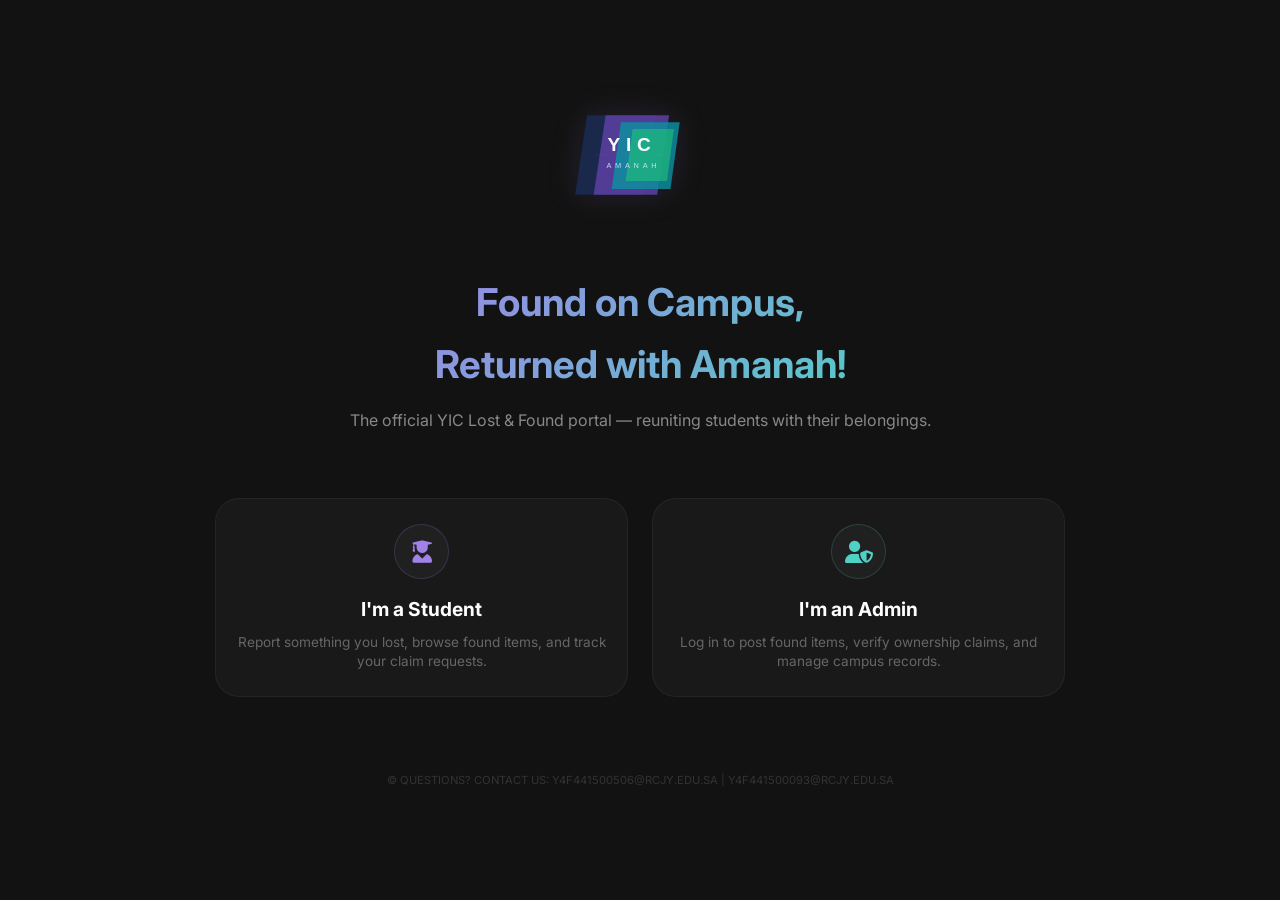
<file: pages/Index.html>
<!DOCTYPE html>
<html lang="en">
<head>
    <meta charset="UTF-8">
    <meta name="viewport" content="width=device-width, initial-scale=1.0">
    <title>YIC Amanah - Lost & Found</title>
    <link rel="stylesheet" href="https://cdnjs.cloudflare.com/ajax/libs/font-awesome/6.0.0/css/all.min.css">
    <link rel="stylesheet" href="../assets/css/style.css">
</head>
<body class="home-wrapper">

    <main class="home-hero">
        <div class="hero-logo">
            <img src="../assets/media/logo.svg" alt="YIC Amanah Logo">
        </div>

        <div class="hero-text">
            <h1>Found on Campus,<br>Returned with Amanah!</h1>
            <p>The official YIC Lost & Found portal — reuniting students with their belongings.</p>
        </div>

        <div class="role-selection">
            <a href="student_auth.html" class="role-card">
                <div class="icon-circle student-icon">
                    <i class="fas fa-user-graduate"></i>
                </div>
                <h3>I'm a Student</h3>
                <p>Report something you lost, browse found items, and track your claim requests.</p>
            </a>

            <a href="admin_auth.html" class="role-card admin-card">
                <div class="icon-circle admin-icon">
                    <i class="fas fa-user-shield"></i>
                </div>
                <h3>I'm an Admin</h3>
                <p>Log in to post found items, verify ownership claims, and manage campus records.</p>
            </a>
        </div>

        <footer class="home-footer">
            &copy; Questions? Contact us: y4f441500506@rcjy.edu.sa | y4f441500093@rcjy.edu.sa
        </footer>
    </main>
    <script src="../assets/javascript/script.js"></script>
</body>
</html>
</file>
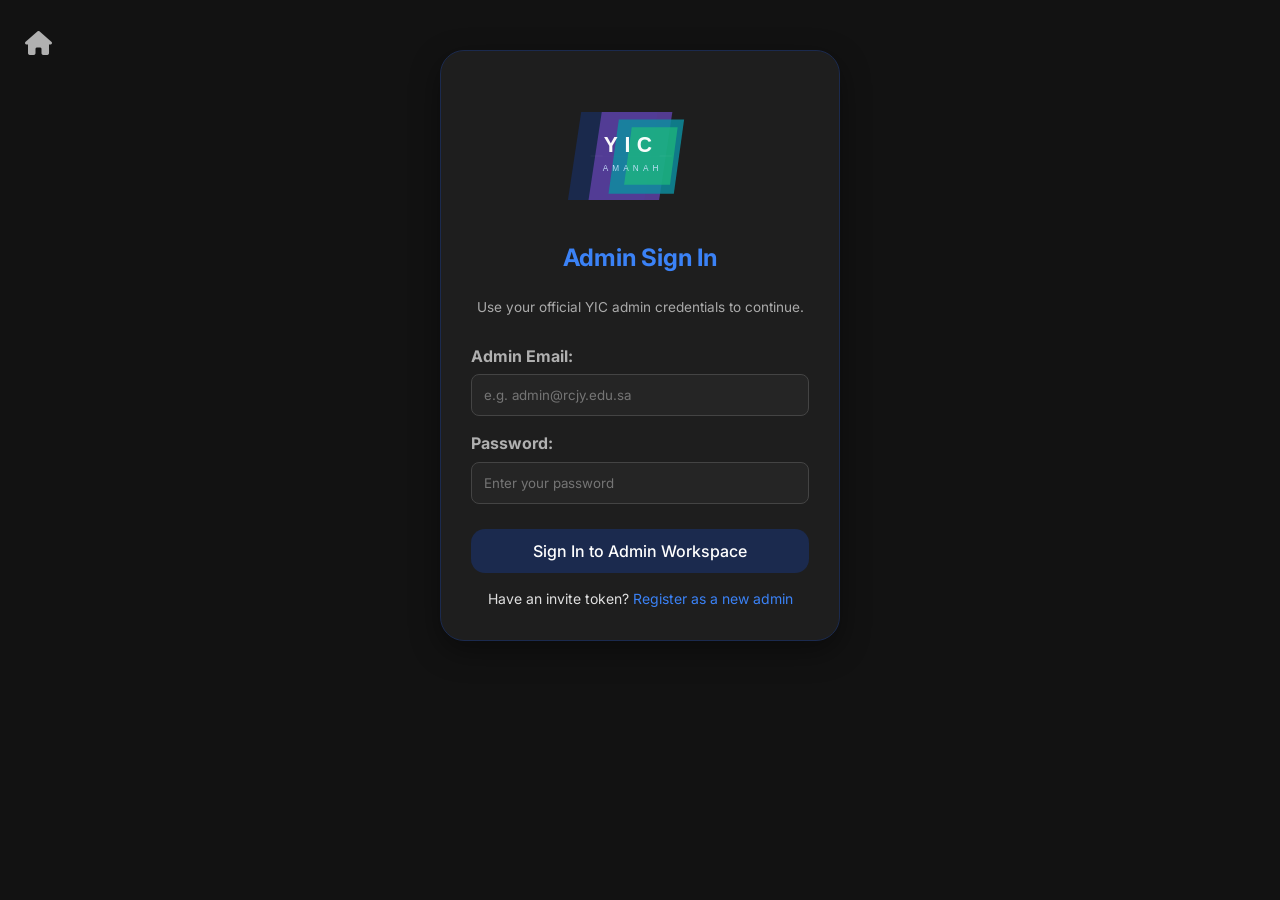
<file: pages/admin_auth.html>
<!DOCTYPE html>
<html lang="en">
<head>
    <meta charset="UTF-8">
    <meta name="viewport" content="width=device-width, initial-scale=1.0">
    <title>Admin Login - YIC Amanah</title>
    <link rel="stylesheet" href="https://cdnjs.cloudflare.com/ajax/libs/font-awesome/6.0.0/css/all.min.css">
    <link rel="stylesheet" href="../assets/css/style.css">
</head>
<body>
    <a href="Index.html" class="return-home-icon"><i class="fas fa-home"></i></a>

    <!-- Admin Login Box -->
    <div class="auth-container" id="admin-login-box">
        <div class="auth-header">
            <img src="../assets/media/logo.svg" alt="YIC Amanah Logo" width="200" height="150">
            <h2>Admin Sign In</h2>
            <p style="font-size:0.85rem; color:#aaa;">Use your official YIC admin credentials to continue.</p>
        </div>
        <form id="admin-login-form">
            <div class="form-group">
                <label for="admin-email">Admin Email:</label>
                <input type="email" id="admin-email" required placeholder="e.g. admin@rcjy.edu.sa">
            </div>
            <div class="form-group">
                <label for="admin-password">Password:</label>
                <input type="password" id="admin-password" required placeholder="Enter your password">
            </div>
            <div class="center-btn-wrapper">
                <button type="submit" class="btn-auth">Sign In to Admin Workspace</button>
            </div>
        </form>
        <div class="switch-auth">
            Have an invite token?
            <a href="#" id="show-admin-signup">Register as a new admin</a>
        </div>
    </div>

    <!-- Admin Register Box -->
    <div class="auth-container" id="admin-signup-box" style="display:none;">
        <div class="auth-header">
            <img src="../assets/media/logo.svg" alt="YIC Amanah Logo" width="200" height="150">
            <h2>Register as Admin</h2>
            <p style="font-size:0.85rem; color:#aaa;">You'll need a one-time invite token from an existing admin to proceed.</p>
        </div>
        <form id="admin-signup-form">
            <div class="form-group">
                <label for="admin-fullname">Full Name:</label>
                <input type="text" id="admin-fullname" required placeholder="e.g. Khadijah Mahrous">
            </div>
            <div class="form-group">
                <label for="admin-reg-email">Email Address:</label>
                <input type="email" id="admin-reg-email" required placeholder="e.g. admin@rcjy.edu.sa">
            </div>
            <div class="form-group">
                <label for="admin-reg-password">Choose a Password:</label>
                <input type="password" id="admin-reg-password" required placeholder="At least 6 characters with letters & numbers">
            </div>
            <div class="form-group">
                <label for="admin-confirm-password">Confirm Password:</label>
                <input type="password" id="admin-confirm-password" required placeholder="Re-enter your password">
            </div>
            <div class="form-group">
                <label for="admin-invite-token">Invite Token:</label>
                <input type="text" id="admin-invite-token" placeholder="Paste the token you received from an existing admin" required style="font-family:monospace;">
            </div>
            <div class="center-btn-wrapper">
                <button type="submit" class="btn-auth">Create Admin Account</button>
            </div>
        </form>
        <div class="switch-auth">
            Already registered?
            <a href="#" id="show-admin-login">Sign in here</a>
        </div>
    </div>

    <script src="../assets/javascript/script.js"></script>
</body>
</html>
</file>
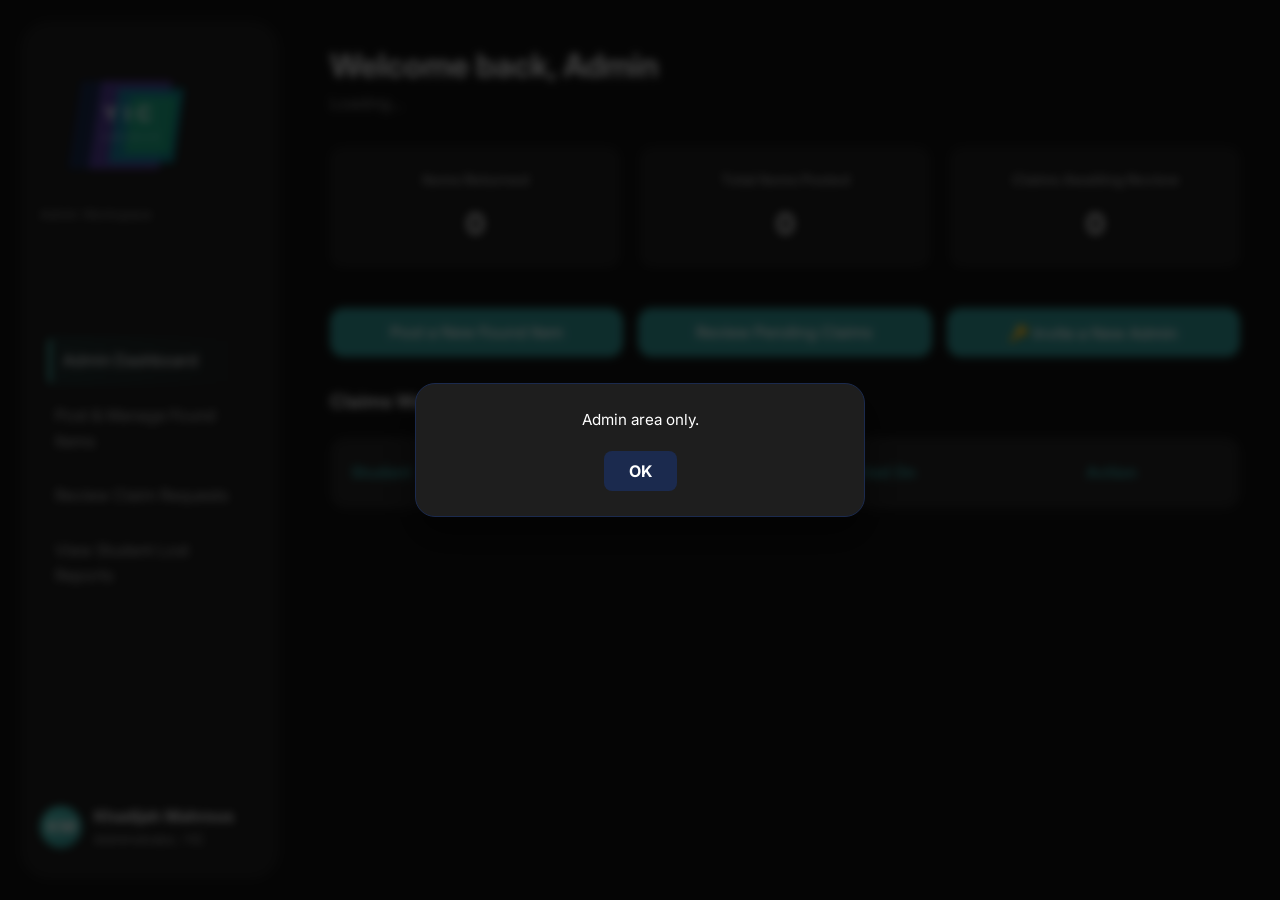
<file: pages/admin_dashboard.html>
<!DOCTYPE html>
<html lang="en">
<head>
    <meta charset="UTF-8">
    <meta name="viewport" content="width=device-width, initial-scale=1.0">
    <title>Admin Dashboard - YIC Amanah</title>
    <link rel="stylesheet" href="../assets/css/style.css">
</head>
<body>
    <div class="dashboard-container">
        <aside class="sidebar admin">
            <div style="display:flex; align-items:center; gap:10px; margin-bottom:5px;">
                <img src="../assets/media/logo.svg" alt="YIC Amanah Logo" width="200" height="150">
            </div>
            <p style="font-size:0.8rem; color:#888; margin-bottom:20px;">Admin Workspace</p>
            <nav>
                <a href="admin_dashboard.html" class="active">Admin Dashboard</a>
                <a href="manage_items.html">Post & Manage Found Items</a>
                <a href="manage_claims.html">Review Claim Requests <span id="admin-claims-badge" class="nav-badge"></span></a>
                <a href="manage_lost_reports.html">View Student Lost Reports</a>
            </nav>
            <div class="user-profile-menu" style="margin-top:auto; padding-top:20px;">
                <div style="display:flex; align-items:center; gap:12px;">
                    <div class="user-avatar">KM</div>
                    <div>
                        <p style="color:#e0e0e0;"><strong>Khadijah Mahrous</strong></p>
                        <p style="font-size:0.8rem; color:#aaa;">Administrator, YIC</p>
                    </div>
                </div>
                <div class="dropdown-content">
                    <a href="Index.html" class="logout-btn">Sign Out</a>
                </div>
            </div>
        </aside>

        <main class="main-content">
            <header class="welcome-header">
                <h1>Welcome back, Admin</h1>
                <p style="color:#888;" id="current-date-display">Loading...</p>
            </header>

            <section class="stats-grid">
                <div class="stat-card">
                    <h3>Items Returned</h3>
                    <p id="delivered-count">0</p>
                </div>
                <div class="stat-card">
                    <h3>Total Items Posted</h3>
                    <p id="total-found-count">0</p>
                </div>
                <div class="stat-card">
                    <h3>Claims Awaiting Review</h3>
                    <p id="pending-claims-count">0</p>
                </div>
            </section>

            <div class="action-buttons">
                <a href="manage_items.html" class="btn-admin-primary">Post a New Found Item</a>
                <a href="manage_claims.html" class="btn-admin-primary">Review Pending Claims</a>
                <button id="generate-invite-btn" class="btn-admin-primary" title="Generate a one-time invite token to register a new admin">
                    &#128273; Invite a New Admin
                </button>
            </div>

            <section style="margin-top:30px;">
                <h3>Claims Waiting for Your Review</h3>
                <table class="data-table admin-table">
                    <thead>
                        <tr><th>Student</th><th>Item Claimed</th><th>Submitted On</th><th>Action</th></tr>
                    </thead>
                    <tbody></tbody>
                </table>
            </section>
        </main>
    </div>
    <script src="../assets/javascript/script.js"></script>
</body>
</html>
</file>
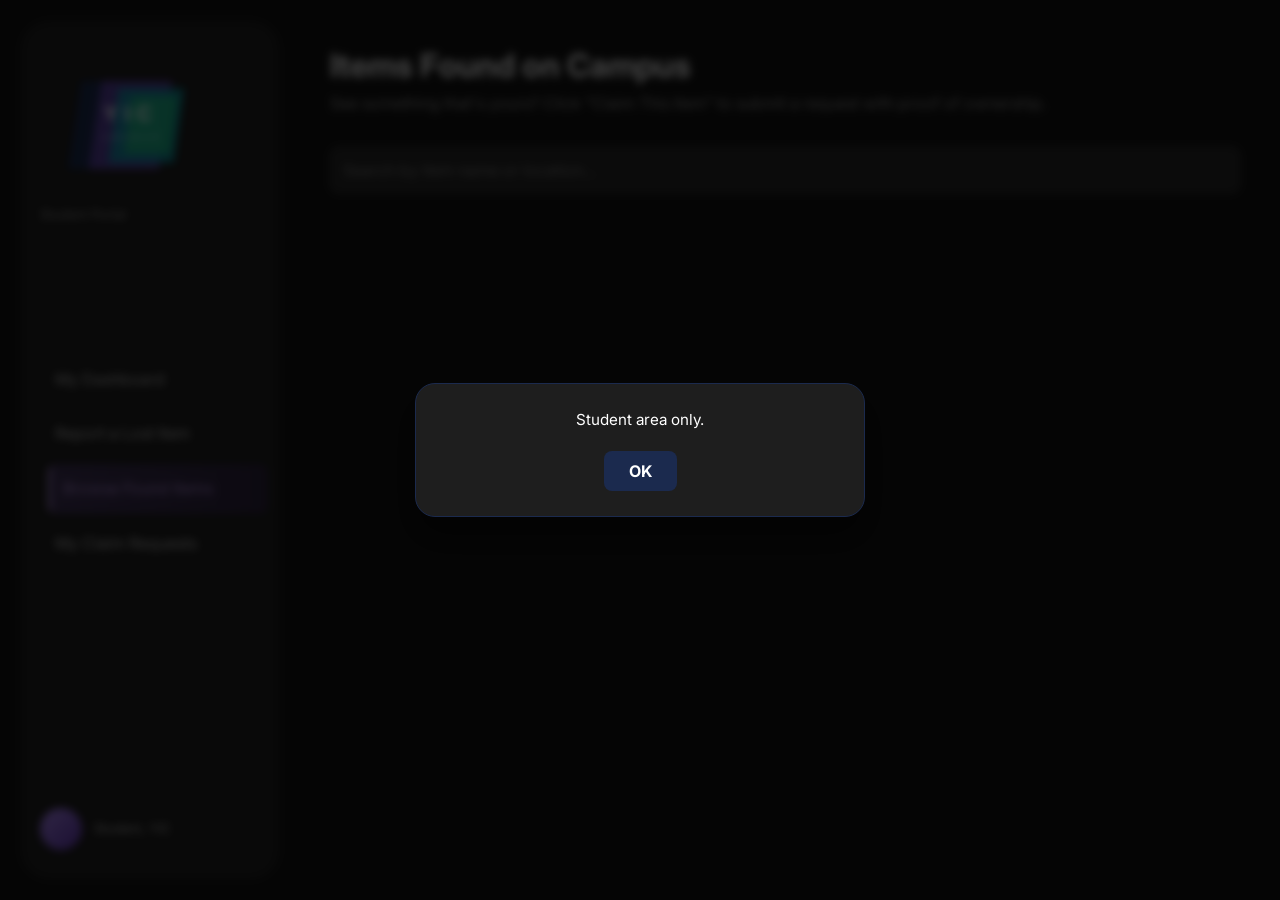
<file: pages/found_items.html>
<!DOCTYPE html>
<html lang="en">
<head>
    <meta charset="UTF-8">
    <meta name="viewport" content="width=device-width, initial-scale=1.0">
    <title>Found Items - YIC Amanah</title>
    <link rel="stylesheet" href="../assets/css/style.css">
</head>
<body>
<div class="dashboard-container">
    <aside class="sidebar student">
        <div style="display: flex; align-items: center; gap: 10px; margin-bottom: 5px;">
            <img src="../assets/media/logo.svg" alt="YIC Amanah Logo" width="200" height="150">
        </div>
        <p style="font-size: 0.8rem; color: #888; margin-bottom: 20px;">Student Portal</p>
        <nav>
            <a href="Student_dashboard.html">My Dashboard</a>
            <a href="report_item.html">Report a Lost Item</a>
            <a href="found_items.html" class="active">Browse Found Items</a>
            <a href="my_claims.html">My Claim Requests <span id="student-claims-badge" class="nav-badge"></span></a>
        </nav>
        <div class="user-profile-menu" style="margin-top: auto; padding-top: 20px;">
            <div style="display: flex; align-items: center; gap: 12px;">
                <div class="user-avatar"></div>
                <div>
                    <p style="color: #e0e0e0;"><strong></strong></p>
                    <p style="font-size: 0.8rem; color: #aaa;">Student, YIC</p>
                </div>
            </div>
            <div class="dropdown-content">
                <a href="Index.html" class="logout-btn">Sign Out</a>
            </div>
        </div>
    </aside>

    <main class="main-content">
        <header class="welcome-header">
            <h1>Items Found on Campus</h1>
            <p style="color: #888;">See something that's yours? Click "Claim This Item" to submit a request with proof of ownership.</p>
        </header>

        <div class="search-container">
            <input type="text" class="search-bar" placeholder="Search by item name or location…">
        </div>

        <div class="items-grid"></div>
    </main>
</div>
<script src="../assets/javascript/script.js"></script>
</body>
</html>
</file>
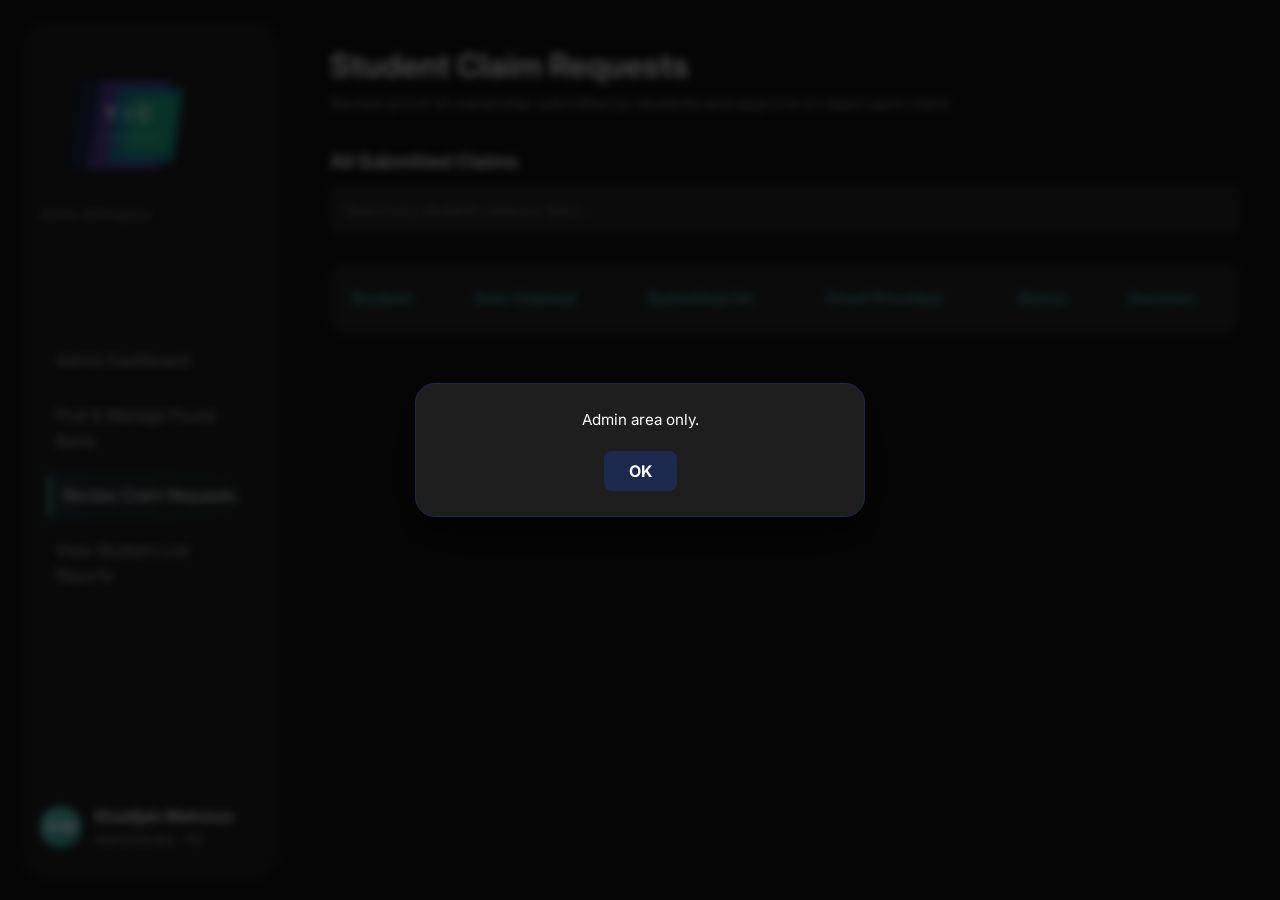
<file: pages/manage_claims.html>
<!DOCTYPE html>
<html lang="en">
<head>
    <meta charset="UTF-8">
    <meta name="viewport" content="width=device-width, initial-scale=1.0">
    <title>Claim Requests - YIC Amanah</title>
    <link rel="stylesheet" href="../assets/css/style.css">
</head>
<body>
    <div class="dashboard-container">
        <aside class="sidebar admin">
            <div style="display: flex; align-items: center; gap: 10px; margin-bottom: 5px;">
                <img src="../assets/media/logo.svg" alt="YIC Amanah Logo" width="200" height="150">
            </div>
            <p style="font-size: 0.8rem; color: #888; margin-bottom: 20px;">Admin Workspace</p>
            <nav>
                <a href="admin_dashboard.html">Admin Dashboard</a>
                <a href="manage_items.html">Post & Manage Found Items</a>
                <a href="manage_claims.html" class="active">Review Claim Requests <span id="admin-claims-badge" class="nav-badge"></span></a>
                <a href="manage_lost_reports.html">View Student Lost Reports</a>
            </nav>
            <div class="user-profile-menu" style="margin-top: auto; padding-top: 20px;">
                <div style="display: flex; align-items: center; gap: 12px;">
                    <div class="user-avatar">KM</div>
                    <div>
                        <p style="color: #e0e0e0;"><strong>Khadijah Mahrous</strong></p>
                        <p style="font-size: 0.8rem; color: #aaa;">Administrator, YIC</p>
                    </div>
                </div>
                <div class="dropdown-content">
                    <a href="Index.html" class="logout-btn">Sign Out</a>
                </div>
            </div>
        </aside>

        <main class="main-content">
            <header class="welcome-header">
                <h1>Student Claim Requests</h1>
                <p style="color: #888;">Review proof of ownership submitted by students and approve or reject each claim.</p>
            </header>
            <section>
                <h3>All Submitted Claims</h3>
                <div class="search-container" style="margin-top: 10px;">
                    <input type="text" class="search-bar" placeholder="Search by student name or item…">
                </div>
                <table class="data-table admin-table">
                    <thead>
                        <tr>
                            <th>Student</th><th>Item Claimed</th><th>Submitted On</th><th>Proof Provided</th><th>Status</th><th>Decision</th>
                        </tr>
                    </thead>
                    <tbody>
                        <!-- data will be loaded dynamically by JavaScript -->
                    </tbody>
                </table>
            </section>
        </main>
    </div>
    <script src="../assets/javascript/script.js"></script>
</body>
</html>
</file>
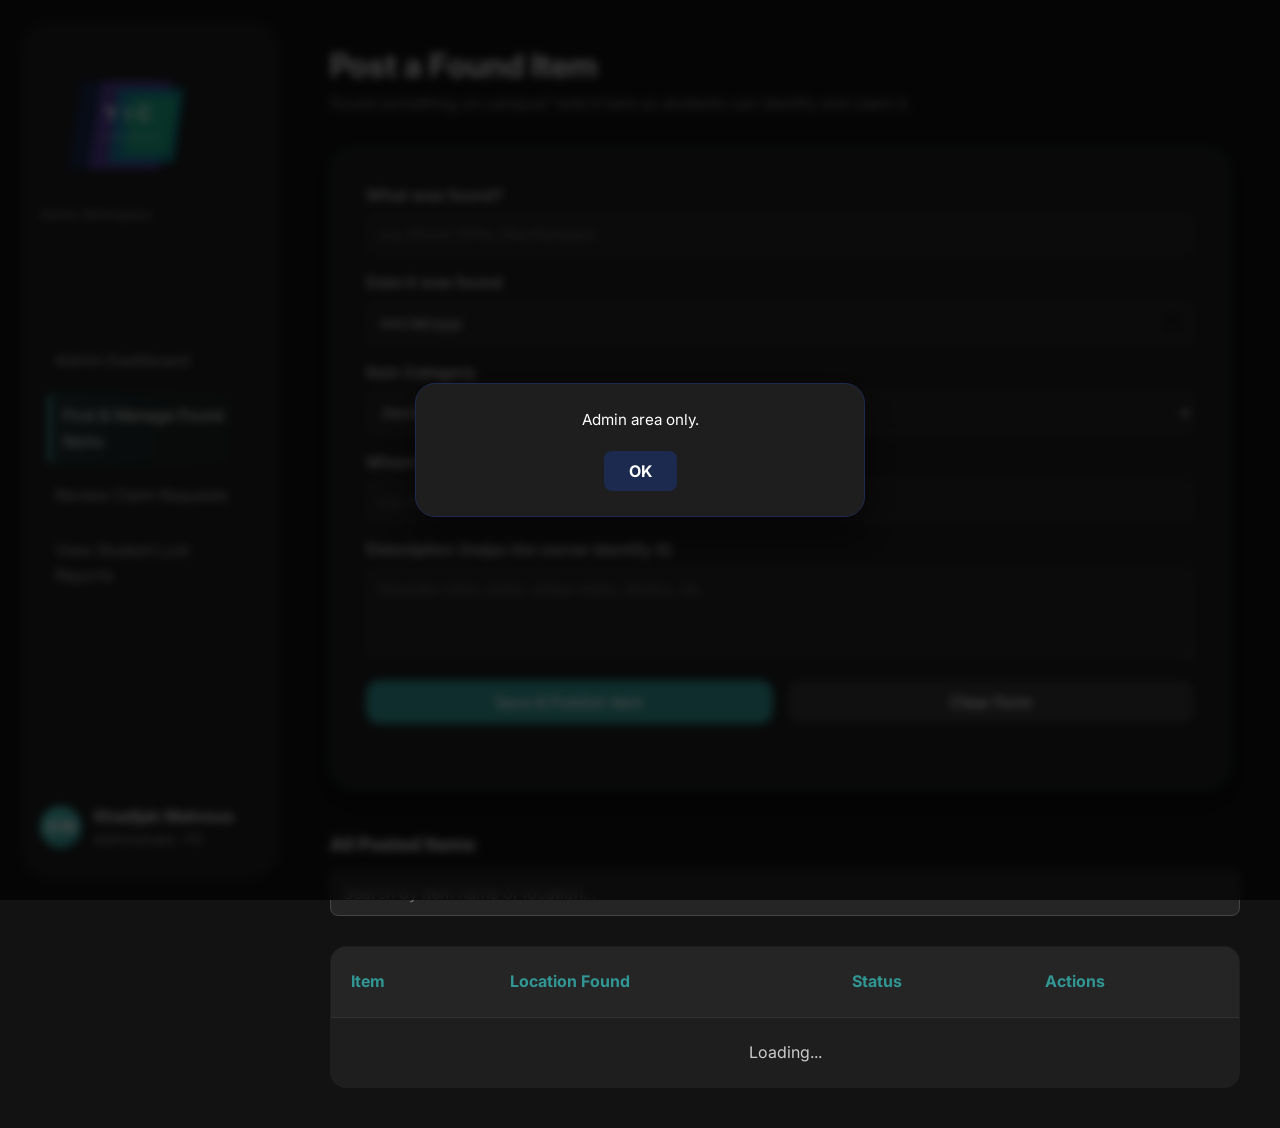
<file: pages/manage_items.html>
<!DOCTYPE html>
<html lang="en">
<head>
  <meta charset="UTF-8" />
  <meta name="viewport" content="width=device-width, initial-scale=1.0" />
  <title>Manage Items - YIC Amanah</title>
  <link rel="stylesheet" href="../assets/css/style.css" />
</head>
<body>
  <div class="dashboard-container">
    <aside class="sidebar admin">
      <div style="display: flex; align-items: center; gap: 10px; margin-bottom: 5px;">
        <img src="../assets/media/logo.svg" alt="YIC Amanah Logo" width="200" height="150" />
      </div>
      <p style="font-size: 0.8rem; color: #888; margin-bottom: 20px;">Admin Workspace</p>
      <nav>
        <a href="admin_dashboard.html">Admin Dashboard</a>
        <a href="manage_items.html" class="active">Post & Manage Found Items</a>
        <a href="manage_claims.html">Review Claim Requests <span id="admin-claims-badge" class="nav-badge"></span></a>
        <a href="manage_lost_reports.html">View Student Lost Reports</a>
      </nav>
      <div class="user-profile-menu" style="margin-top: auto; padding-top: 20px;">
        <div style="display: flex; align-items: center; gap: 12px;">
          <div class="user-avatar">KM</div>
          <div>
            <p style="color: #e0e0e0;"><strong>Khadijah Mahrous</strong></p>
            <p style="font-size: 0.8rem; color: #aaa;">Administrator, YIC</p>
          </div>
        </div>
        <div class="dropdown-content">
          <a href="Index.html" class="logout-btn">Sign Out</a>
        </div>
      </div>
    </aside>

    <main class="main-content">
      <header class="welcome-header">
        <h1>Post a Found Item</h1>
        <p style="color: #888;">Found something on campus? Add it here so students can identify and claim it.</p>
      </header>

      <div class="form-container admin-form-container">
        <form id="add-item-form">
          <div class="form-group">
            <label for="item-name">What was found?</label>
            <input type="text" id="item-name" name="item_name" placeholder="e.g. iPhone 13 Pro, Blue Backpack" required />
          </div>
          <div class="form-group">
            <label for="date-found">Date it was found</label>
            <input type="date" id="date-found" name="date_found" required />
          </div>
          <div class="form-group">
            <label for="category">Item Category</label>
            <select id="category" name="category">
              <option value="electronics">Electronics</option>
              <option value="personal">Personal Items</option>
              <option value="books">Books</option>
            </select>
          </div>
          <div class="form-group">
            <label for="location">Where was it found?</label>
            <input type="text" id="location" name="location" placeholder="e.g. Library Floor 2, Cafeteria" required />
          </div>
          <div class="form-group">
            <label for="description">Description (helps the owner identify it)</label>
            <textarea id="description" name="description" rows="4" placeholder="Describe colors, brand, unique marks, stickers, etc."></textarea>
          </div>
          <div class="action-buttons">
            <button type="submit" class="btn-admin-primary">Save & Publish Item</button>
            <button type="reset" class="btn-cancel">Clear Form</button>
          </div>
        </form>
      </div>

      <section style="margin-top: 40px;">
        <h3>All Posted Items</h3>
        <div class="search-container" style="margin-top: 10px;">
          <input type="text" class="search-bar admin-search-bar" placeholder="Search by item name or location…" />
        </div>
        <table class="data-table admin-table">
          <thead>
            <tr><th>Item</th><th>Location Found</th><th>Status</th><th>Actions</th></tr>
          </thead>
          <tbody>
            <tr><td colspan="4" style="text-align:center;">Loading...</td></tr>
          </tbody>
        </table>
      </section>
    </main>
  </div>

  <div id="custom-alert" class="alert-box" style="display:none;">
    <div class="alert-content"><p id="alert-message"></p><button id="alert-ok">OK</button></div>
  </div>
  <script src="../assets/javascript/script.js"></script>
</body>
</html>
</file>
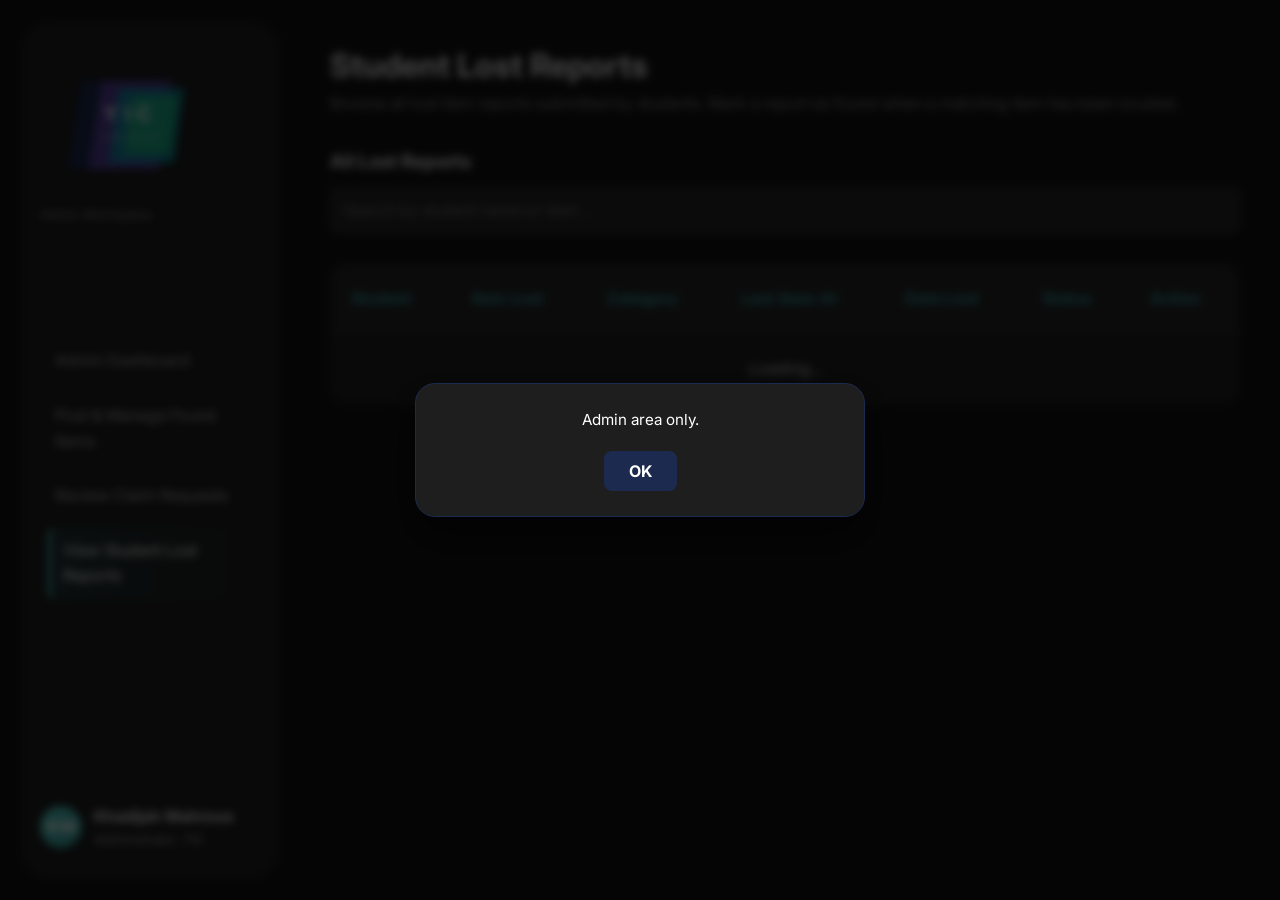
<file: pages/manage_lost_reports.html>
<!DOCTYPE html>
<html lang="en">
<head>
    <meta charset="UTF-8">
    <meta name="viewport" content="width=device-width, initial-scale=1.0">
    <title>Lost Reports - YIC Amanah</title>
    <link rel="stylesheet" href="../assets/css/style.css">
</head>
<body>
    <div class="dashboard-container">
        <aside class="sidebar admin">
            <div style="display: flex; align-items: center; gap: 10px; margin-bottom: 5px;">
                <img src="../assets/media/logo.svg" alt="YIC Amanah Logo" width="200" height="150">
            </div>
            <p style="font-size: 0.8rem; color: #888; margin-bottom: 20px;">Admin Workspace</p>
            <nav>
                <a href="admin_dashboard.html">Admin Dashboard</a>
                <a href="manage_items.html">Post & Manage Found Items</a>
                <a href="manage_claims.html">Review Claim Requests <span id="admin-claims-badge" class="nav-badge"></span></a>
                <a href="manage_lost_reports.html" class="active">View Student Lost Reports</a>
            </nav>
            <div class="user-profile-menu" style="margin-top: auto; padding-top: 20px;">
                <div style="display: flex; align-items: center; gap: 12px;">
                    <div class="user-avatar">KM</div>
                    <div>
                        <p style="color: #e0e0e0;"><strong>Khadijah Mahrous</strong></p>
                        <p style="font-size: 0.8rem; color: #aaa;">Administrator, YIC</p>
                    </div>
                </div>
                <div class="dropdown-content">
                    <a href="Index.html" class="logout-btn">Sign Out</a>
                </div>
            </div>
        </aside>

        <main class="main-content">
            <header class="welcome-header">
                <h1>Student Lost Reports</h1>
                <p style="color: #888;">Browse all lost item reports submitted by students. Mark a report as found when a matching item has been located.</p>
            </header>
            <section>
                <h3>All Lost Reports</h3>
                <div class="search-container" style="margin-top: 10px;">
                    <input type="text" class="search-bar" placeholder="Search by student name or item…">
                </div>
                <table class="data-table admin-table">
                    <thead>
                        <tr><th>Student</th><th>Item Lost</th><th>Category</th><th>Last Seen At</th><th>Date Lost</th><th>Status</th><th>Action</th></tr>
                    </thead>
                    <tbody id="lost-reports-tbody">
                        <tr><td colspan="7" style="text-align:center;">Loading...</td></tr>
                    </tbody>
                </table>
            </section>
        </main>
    </div>
    <script src="../assets/javascript/script.js"></script>
</body>
</html>
</file>
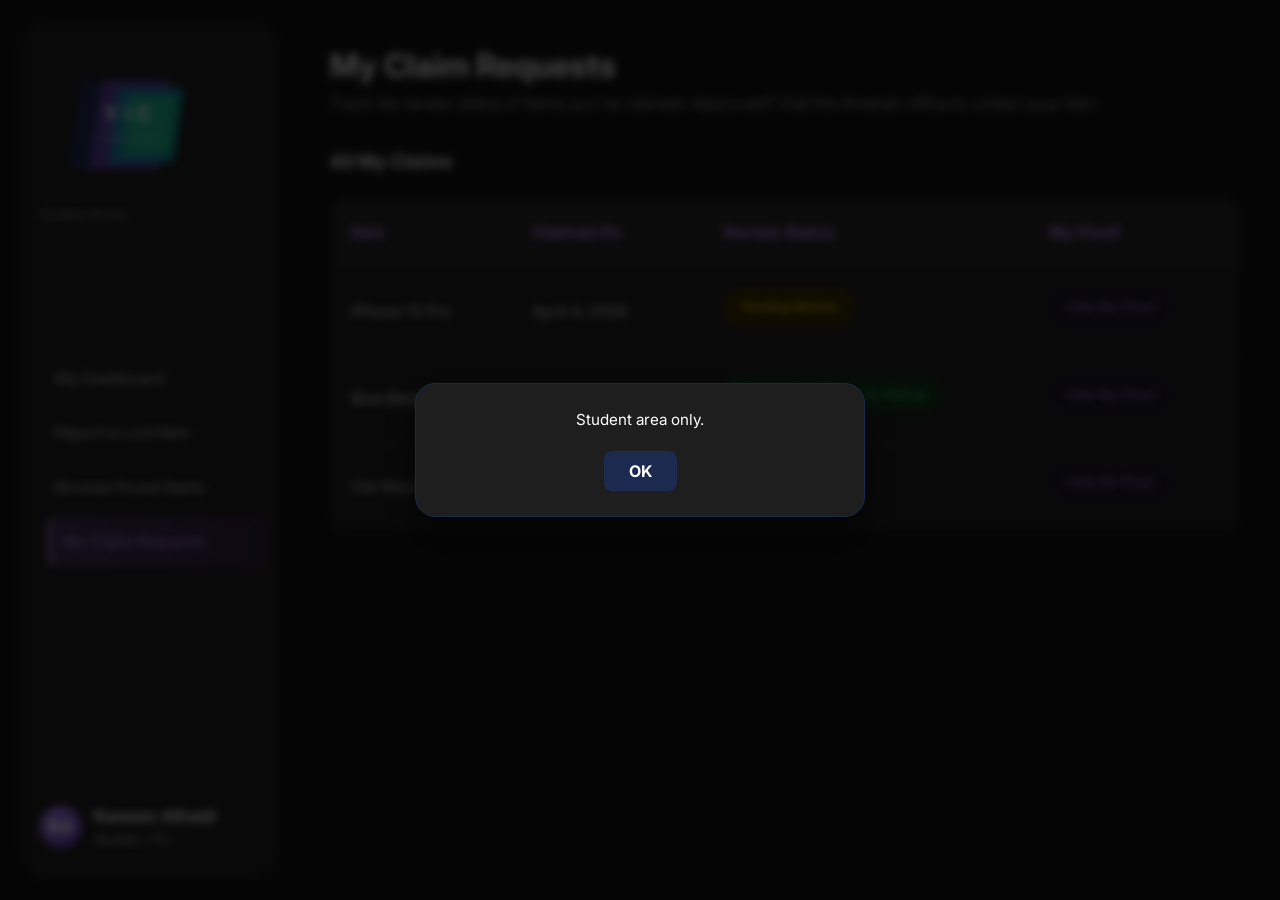
<file: pages/my_claims.html>
<!DOCTYPE html>
<html lang="en">
<head>
  <meta charset="UTF-8" />
  <meta name="viewport" content="width=device-width, initial-scale=1.0" />
  <title>My Claims - YIC Amanah</title>
  <link rel="stylesheet" href="../assets/css/style.css" />
</head>
<body>
  <div class="dashboard-container">
    <aside class="sidebar student">
      <div style="display: flex; align-items: center; gap: 10px; margin-bottom: 5px;">
        <img src="../assets/media/logo.svg" alt="YIC Amanah Logo" width="200" height="150" />
      </div>
      <p style="font-size: 0.8rem; color: #888; margin-bottom: 20px;">Student Portal</p>
      <nav>
        <a href="Student_dashboard.html">My Dashboard</a>
        <a href="report_item.html">Report a Lost Item</a>
        <a href="found_items.html">Browse Found Items</a>
        <a href="my_claims.html" class="active">My Claim Requests <span id="student-claims-badge" class="nav-badge"></span></a>
      </nav>
      <div class="user-profile-menu" style="margin-top: auto; padding-top: 20px;">
        <div style="display: flex; align-items: center; gap: 12px;">
          <div class="user-avatar">RA</div>
          <div>
            <p style="color: #e0e0e0;"><strong>Raneem Alfraidi</strong></p>
            <p style="font-size: 0.8rem; color: #aaa;">Student, YIC</p>
          </div>
        </div>
        <div class="dropdown-content">
          <a href="Index.html" class="logout-btn">Sign Out</a>
        </div>
      </div>
    </aside>

    <main class="main-content">
      <header class="welcome-header">
        <h1>My Claim Requests</h1>
        <p style="color: #888;">Track the review status of items you've claimed. Approved? Visit the Amanah office to collect your item.</p>
      </header>

      <section>
        <h3>All My Claims</h3>
        <table class="data-table">
          <thead>
            <tr><th>Item</th><th>Claimed On</th><th>Review Status</th><th>My Proof</th></tr>
          </thead>
          <tbody>
            <tr>
              <td data-label="Item">iPhone 13 Pro</td>
              <td data-label="Claimed On">April 4, 2026</td>
              <td data-label="Review Status"><span class="status-badge status-under-review">Pending Review</span></td>
              <td data-label="My Proof"><a href="#" class="status-badge status-purple">View My Proof</a></td>
            </tr>
            <tr>
              <td data-label="Item">Blue Backpack</td>
              <td data-label="Claimed On">March 22, 2026</td>
              <td data-label="Review Status"><span class="status-badge status-approved">Approved — Ready for Pickup</span></td>
              <td data-label="My Proof"><a href="#" class="status-badge status-purple">View My Proof</a></td>
            </tr>
            <tr>
              <td data-label="Item">Car Keys</td>
              <td data-label="Claimed On">Feb 18, 2026</td>
              <td data-label="Review Status"><span class="status-badge status-red" style="pointer-events: none;">Rejected</span></td>
              <td data-label="My Proof"><a href="#" class="status-badge status-purple">View My Proof</a></td>
            </tr>
          </tbody>
        </table>
      </section>
    </main>
  </div>

  <div id="custom-alert" class="alert-box" style="display:none;">
    <div class="alert-content"><p id="alert-message"></p><button id="alert-ok">OK</button></div>
  </div>
  <script src="../assets/javascript/script.js"></script>
</body>
</html>
</file>
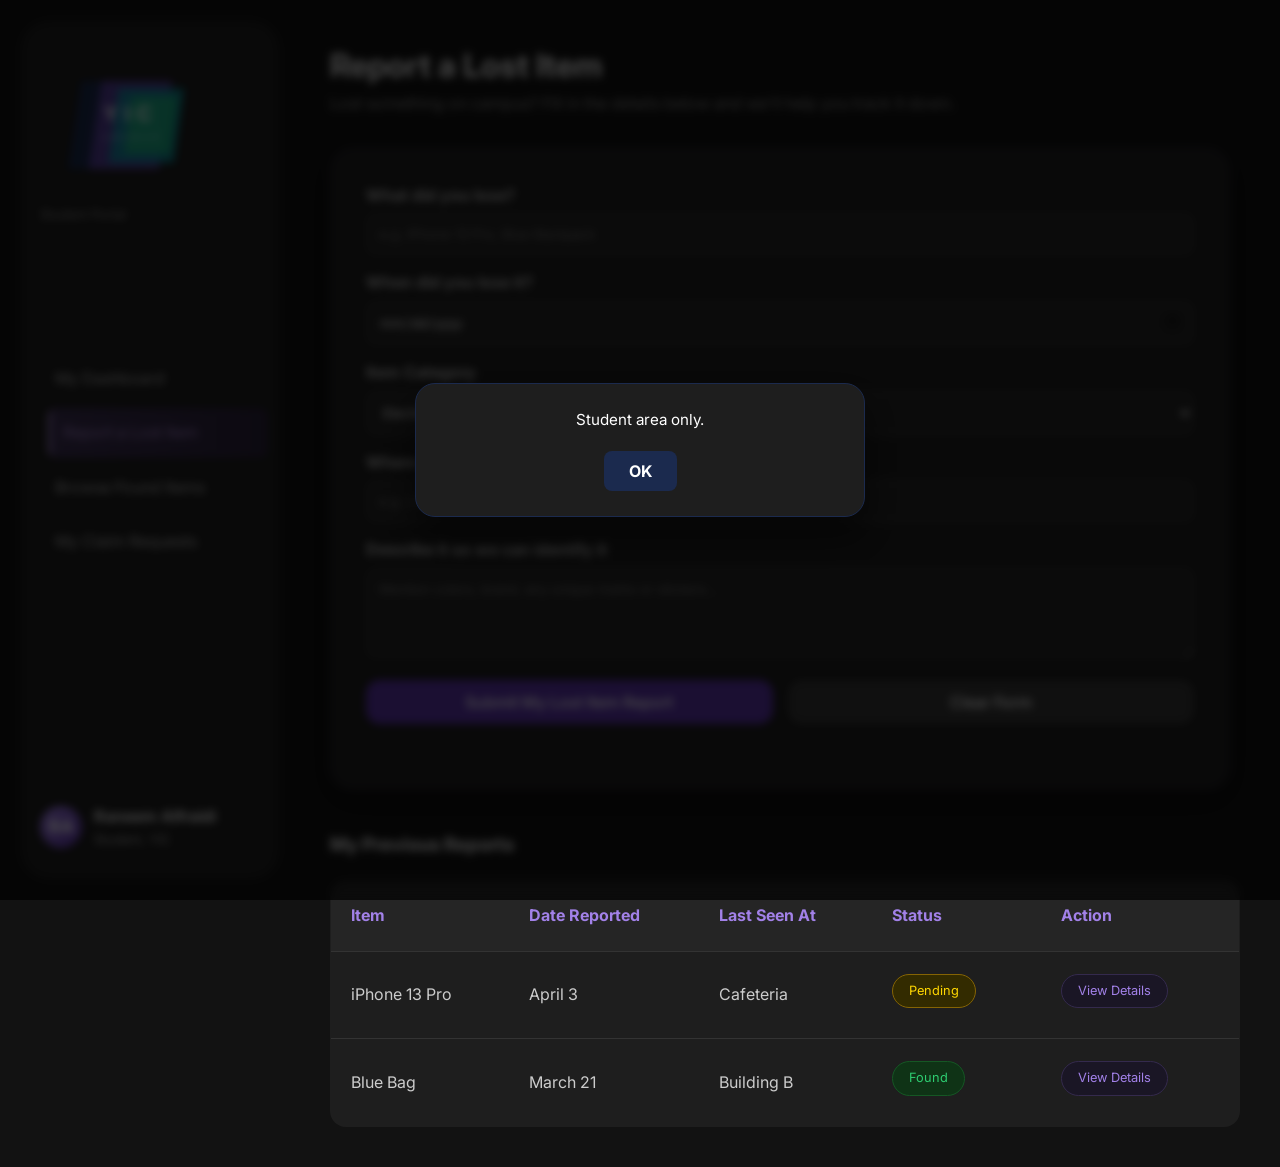
<file: pages/report_item.html>
<!DOCTYPE html>
<html lang="en">
<head>
  <meta charset="UTF-8" />
  <meta name="viewport" content="width=device-width, initial-scale=1.0" />
  <title>Report Lost Item - YIC Amanah</title>
  <link rel="stylesheet" href="../assets/css/style.css" />
</head>
<body>
  <div class="dashboard-container">
    <aside class="sidebar student">
      <div style="display: flex; align-items: center; gap: 10px; margin-bottom: 5px;">
        <img src="../assets/media/logo.svg" alt="YIC Amanah Logo" width="200" height="150" />
      </div>
      <p style="font-size: 0.8rem; color: #888; margin-bottom: 20px;">Student Portal</p>
      <nav>
        <a href="Student_dashboard.html">My Dashboard</a>
        <a href="report_item.html" class="active">Report a Lost Item</a>
        <a href="found_items.html">Browse Found Items</a>
        <a href="my_claims.html">My Claim Requests <span id="student-claims-badge" class="nav-badge"></span></a>
      </nav>
      <div class="user-profile-menu" style="margin-top: auto; padding-top: 20px;">
        <div style="display: flex; align-items: center; gap: 12px;">
          <div class="user-avatar">RA</div>
          <div>
            <p style="color: #e0e0e0;"><strong>Raneem Alfraidi</strong></p>
            <p style="font-size: 0.8rem; color: #aaa;">Student, YIC</p>
          </div>
        </div>
        <div class="dropdown-content">
          <a href="Index.html" class="logout-btn">Sign Out</a>
        </div>
      </div>
    </aside>

    <main class="main-content">
      <header class="welcome-header">
        <h1>Report a Lost Item</h1>
        <p style="color: #888;">Lost something on campus? Fill in the details below and we'll help you track it down.</p>
      </header>

      <div class="form-container">
        <form id="report-item-form">
          <div class="form-group">
            <label for="item-name">What did you lose?</label>
            <input type="text" id="item-name" name="item_name" placeholder="e.g. iPhone 13 Pro, Blue Backpack" required />
          </div>
          <div class="form-group">
            <label for="date-lost">When did you lose it?</label>
            <input type="date" id="date-lost" name="date_lost" required />
          </div>
          <div class="form-group">
            <label for="category">Item Category</label>
            <select id="category" name="category">
              <option value="electronics">Electronics</option>
              <option value="personal">Personal Items</option>
              <option value="books">Books / Stationery</option>
              <option value="other">Other</option>
            </select>
          </div>
          <div class="form-group">
            <label for="location">Where did you last have it?</label>
            <input type="text" id="location" name="location" placeholder="e.g. Library Floor 2, Cafeteria" required />
          </div>
          <div class="form-group">
            <label for="description">Describe it so we can identify it</label>
            <textarea id="description" name="description" rows="4" placeholder="Mention colors, brand, any unique marks or stickers..."></textarea>
          </div>
          <div class="action-buttons">
            <button type="submit" class="btn-student">Submit My Lost Item Report</button>
            <button type="reset" class="btn-cancel">Clear Form</button>
          </div>
        </form>
      </div>

      <section style="margin-top: 40px;">
        <h3 style="color: #e0e0e0;">My Previous Reports</h3>
        <table class="data-table">
          <thead>
            <tr><th>Item</th><th>Date Reported</th><th>Last Seen At</th><th>Status</th><th>Action</th></tr>
          </thead>
          <tbody>
            <tr>
              <td data-label="Item">iPhone 13 Pro</td>
              <td data-label="Date Reported">April 3</td>
              <td data-label="Last Seen At">Cafeteria</td>
              <td data-label="Status"><span class="status-badge status-under-review">Pending</span></td>
              <td data-label="Action"><a href="#" class="status-badge status-purple">View Details</a></td>
            </tr>
            <tr>
              <td data-label="Item">Blue Bag</td>
              <td data-label="Date Reported">March 21</td>
              <td data-label="Last Seen At">Building B</td>
              <td data-label="Status"><span class="status-badge status-approved">Found</span></td>
              <td data-label="Action"><a href="#" class="status-badge status-purple">View Details</a></td>
            </tr>
          </tbody>
        </table>
      </section>
    </main>
  </div>

  <div id="custom-alert" class="alert-box" style="display:none;">
    <div class="alert-content"><p id="alert-message"></p><button id="alert-ok">OK</button></div>
  </div>
  <script src="../assets/javascript/script.js"></script>
</body>
</html>
</file>
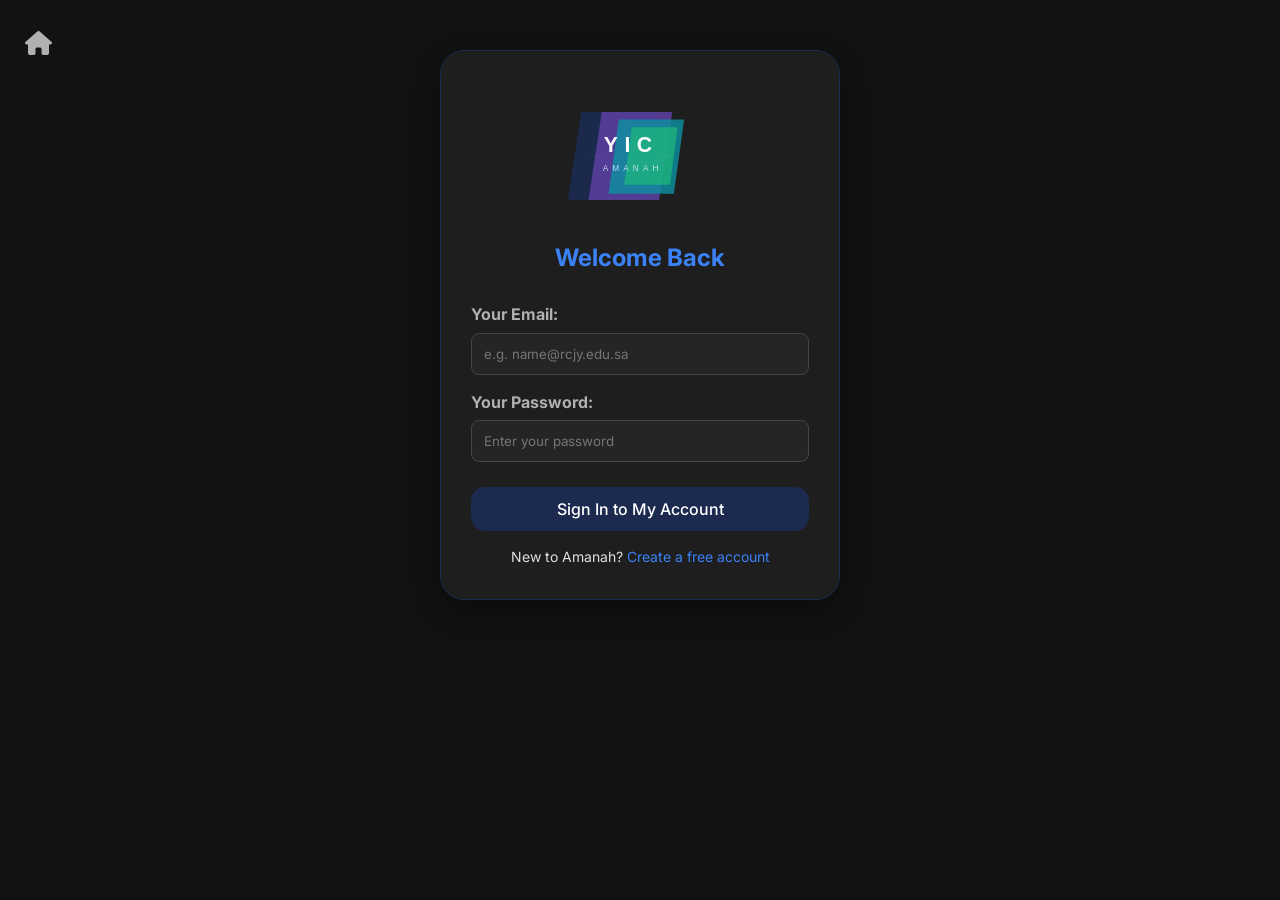
<file: pages/student_auth.html>
<!DOCTYPE html>
<html lang="en">
<head>
    <meta charset="UTF-8">
    <meta name="viewport" content="width=device-width, initial-scale=1.0">
    <title>Student Login / Sign Up - YIC Amanah</title>
    <link rel="stylesheet" href="https://cdnjs.cloudflare.com/ajax/libs/font-awesome/6.0.0/css/all.min.css">
    <link rel="stylesheet" href="../assets/css/style.css">
</head>
<body>
    <a href="Index.html" class="return-home-icon"><i class="fas fa-home"></i></a>

    <!-- Student Login Box -->
    <div class="auth-container" id="student-login-box">
        <div class="auth-header">
            <img src="../assets/media/logo.svg" alt="YIC Amanah Logo" width="200" height="150">
            <h2>Welcome Back</h2>
        </div>
        <form id="student-login-form">
            <div class="form-group">
                <label for="student-email">Your Email:</label>
                <input type="email" id="student-email" required placeholder="e.g. name@rcjy.edu.sa">
            </div>
            <div class="form-group">
                <label for="student-password">Your Password:</label>
                <input type="password" id="student-password" required placeholder="Enter your password">
            </div>
            <div class="center-btn-wrapper">
                <button type="submit" class="btn-auth">Sign In to My Account</button>
            </div>
        </form>
        <div class="switch-auth">
            New to Amanah? <a href="#" id="show-student-signup">Create a free account</a>
        </div>
    </div>

    <!-- Student Signup Box (hidden initially) -->
    <div class="auth-container" id="student-signup-box" style="display: none;">
        <div class="auth-header">
            <img src="../assets/media/logo.svg" alt="YIC Amanah Logo" width="200" height="150">
            <h2>Create Your Student Account</h2>
        </div>
        <form id="student-signup-form">
            <div class="form-group">
                <label for="student-fullname">Full Name:</label>
                <input type="text" id="student-fullname" required placeholder="e.g. Sarah Al-Otaibi">
            </div>
            <div class="form-group">
                <label for="student-reg-email">Email Address:</label>
                <input type="email" id="student-reg-email" required placeholder="e.g. name@rcjy.edu.sa">
            </div>
            <div class="form-group">
                <label for="student-reg-password">Choose a Password:</label>
                <input type="password" id="student-reg-password" required placeholder="At least 6 characters with letters & numbers">
            </div>
            <div class="form-group">
                <label for="student-confirm-password">Confirm Password:</label>
                <input type="password" id="student-confirm-password" required placeholder="Re-enter your password">
            </div>
            <div class="center-btn-wrapper">
                <button type="submit" class="btn-auth">Create My Account</button>
            </div>
        </form>
        <div class="switch-auth">
            Already have an account? <a href="#" id="show-student-login">Sign in here</a>
        </div>
    </div>

    <script src="../assets/javascript/script.js"></script>
</body>
</html>
</file>
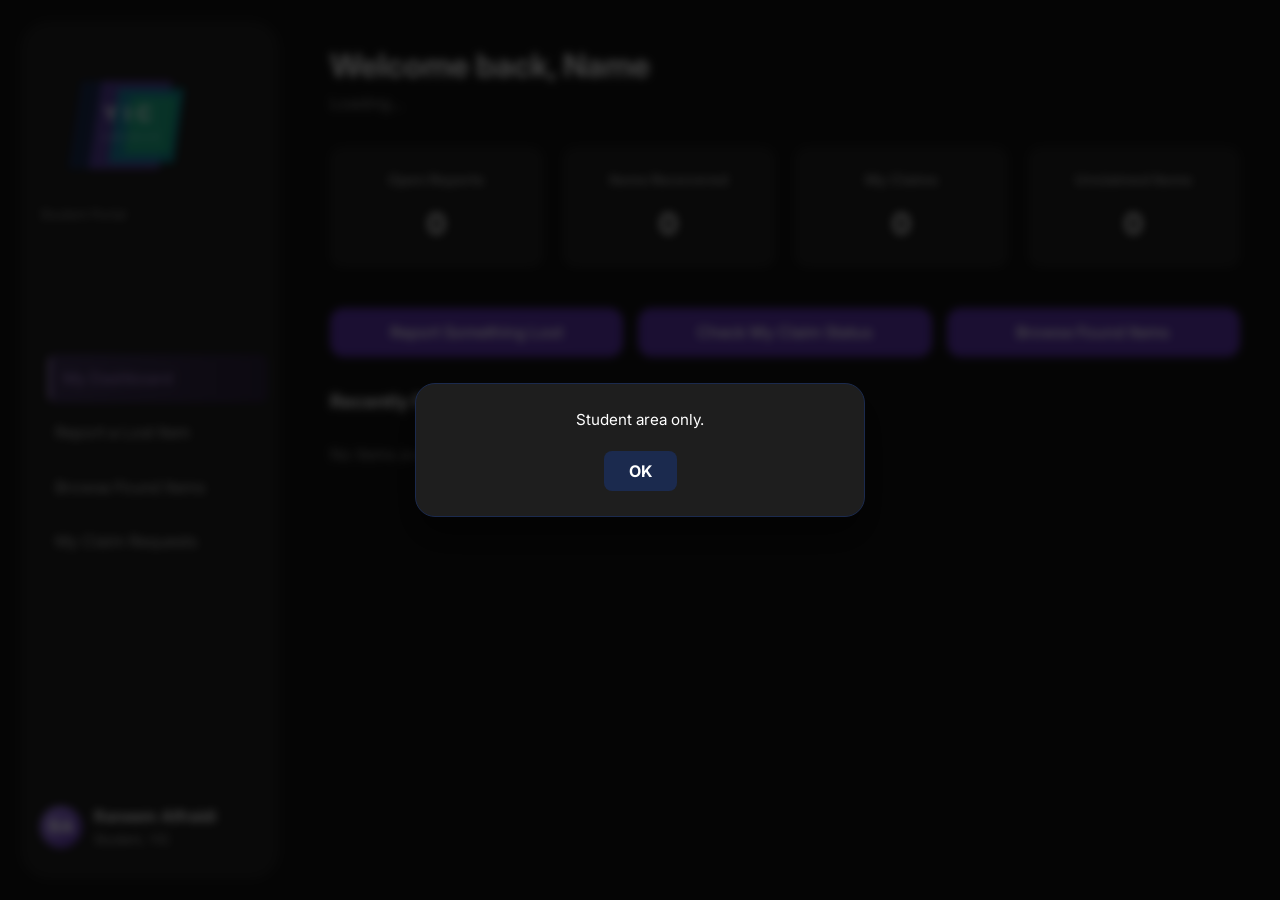
<file: pages/Student_dashboard.html>
<!DOCTYPE html>
<html lang="en">
<head>
  <meta charset="UTF-8" />
  <meta name="viewport" content="width=device-width, initial-scale=1.0" />
  <title>Student Dashboard - YIC Amanah</title>
  <link rel="stylesheet" href="../assets/css/style.css" />
</head>

<body>
  <div class="dashboard-container">
    <aside class="sidebar student">
      <div style="display: flex; align-items: center; gap: 10px; margin-bottom: 5px;">
        <img src="../assets/media/logo.svg" alt="YIC Amanah Logo" width="200" height="150" />
      </div>
      <p style="font-size: 0.8rem; color: #888; margin-bottom: 20px;">Student Portal</p>
      <nav>
        <a href="Student_dashboard.html" class="active">My Dashboard</a>
        <a href="report_item.html">Report a Lost Item</a>
        <a href="found_items.html">Browse Found Items</a>
        <a href="my_claims.html">My Claim Requests <span id="student-claims-badge" class="nav-badge"></span></a>
      </nav>
      <div class="user-profile-menu" style="margin-top: auto; padding-top: 20px;">
        <div style="display: flex; align-items: center; gap: 12px;">
          <div class="user-avatar">RA</div>
          <div>
            <p style="color: #e0e0e0;"><strong>Raneem Alfraidi</strong></p>
            <p style="font-size: 0.8rem; color: #aaa;">Student, YIC</p>
          </div>
        </div>
        <div class="dropdown-content">
          <a href="Index.html" class="logout-btn">Sign Out</a>
        </div>
      </div>
    </aside>

    <main class="main-content">
      <header class="welcome-header">
        <h1>Welcome back, Name</h1>
        <p style="color: #888;" id="current-date-display">Loading...</p>
      </header>

      <section class="stats-grid">
        <div class="stat-card">
          <h3>Open Reports</h3>
          <p id="active-reports-count">0</p>
        </div>
        <div class="stat-card">
          <h3>Items Recovered</h3>
          <p id="total-reunited-count">0</p>
        </div>
        <div class="stat-card">
          <h3>My Claims</h3>
          <p id="my-claims-count">0</p>
        </div>
        <div class="stat-card">
          <h3>Unclaimed Items</h3>
          <p id="items-available-count">0</p>
        </div>
      </section>

      <div class="action-buttons">
        <a href="report_item.html" class="btn-student">Report Something Lost</a>
        <a href="my_claims.html" class="btn-student">Check My Claim Status</a>
        <a href="found_items.html" class="btn-student">Browse Found Items</a>
      </div>

      <section style="margin-top: 30px;">
        <h3>Recently Found on Campus</h3>
        <div id="recent-items-grid" class="recent-grid"></div>
        <p id="no-items-message" style="color: #888; margin-top: 10px;">
          No items available right now — check back soon.
        </p>
      </section>
    </main>
  </div>

  <div id="custom-alert" class="alert-box" style="display:none;">
    <div class="alert-content"><p id="alert-message"></p><button id="alert-ok">OK</button></div>
  </div>

  <script src="../assets/javascript/script.js"></script>
</body>
</html>
</file>
<file: assets/css/style.css>
@import url('https://fonts.googleapis.com/css2?family=Inter:wght@300;400;500;600&display=swap');

:root {
  --purple: #a281e8;
  --purple-soft: #a281c8;
  --purple-dark: #5a32a8;
  --teal: #4fd1c5;
  --teal-dark: #319795;
  --bg-main: #121212;
  --bg-panel: #1e1e1e;
  --bg-input: #252525;
  --bg-dark: #333;
  --text-main: #e0e0e0;
  --text-muted: #b0b0b0;
  --border-main: #333;
  --border-input: #444;
  --bg-glass: #1e1e1e99;
  --shadow-panel: 0 10px 30px #00000066;
  --shadow-card: 0 4px 10px #00000033; 
  --danger: #7f2d2d; }

* {
  box-sizing: border-box;
  margin: 0;
  padding: 0;
  font-family: 'Inter', sans-serif; }

body {
  background: var(--bg-main);
  color: var(--text-main);
  line-height: 1.6; }

h1, h2, h3, h4 {
  color: var(--text-main); }

.welcome-header { margin-bottom: 30px; }

.dashboard-container {
  display: flex;
  min-height: 100vh; }

.main-content {
  flex: 1;
  padding: 40px;
  background: var(--bg-main); }

.form-container, .auth-container, .admin-form-container {
  width: 100%;
  background: var(--bg-panel);
  border-radius: 24px;
  box-shadow: var(--shadow-panel); }

.form-container, .auth-container { 
    border: 1px solid rgba(162, 129, 232, 0.15); }

.admin-form-container { border: 1px solid rgba(49, 151, 149, 0.3); }

.form-container {
  max-width: 900px;
  margin-bottom: 30px;
  padding: 35px; }

.form-container h2 {
  margin-bottom: 20px;
  color: var(--purple); }

.form-group { margin-bottom: 15px; }

label {
  display: block;
  margin-bottom: 5px;
  font-weight: 700;
  color: var(--text-muted); }

input[type="text"], input[type="email"], input[type="password"], input[type="date"], textarea, select, .search-bar {
  width: 100%;
  color: #fff;
  background: var(--bg-input);
  border: 1px solid var(--border-input); }

input[type="text"], input[type="email"], input[type="password"], input[type="date"], textarea, select {
  padding: 12px;
  border-radius: 8px; }

.search-bar {
  padding: 12px 20px;
  font-size: 1rem;
  border-radius: 25px; }
.sidebar.student ~ .main-content input:focus,
.sidebar.student ~ .main-content textarea:focus,
.sidebar.student ~ .main-content select:focus,
.sidebar.student ~ .main-content .search-bar:focus {
  border-color: var(--purple);
  outline: none; }
.sidebar.admin ~ .main-content input:focus,
.sidebar.admin ~ .main-content textarea:focus,
.sidebar.admin ~ .main-content select:focus,
.sidebar.admin ~ .main-content .search-bar:focus {
  border-color: var(--teal-dark);
  outline: none; }

button, .btn-student, .btn-admin-primary, .btn-auth {
  display: inline-block;
  flex: 1;
  padding: 12px 24px;
  color: #fff;
  border: 0;
  border-radius: 14px;
  cursor: pointer;
  font-size: 16px;
  font-weight: 500;
  text-align: center;
  text-decoration: none;
  transition: 0.3s ease; }
button,.btn-admin-primary { background: var(--teal-dark); }
.btn-student { background: var(--purple-dark); }
.btn-auth { width: 100%; background: #1b2a4e; }

button:hover, .btn-admin-primary:hover {
  background: #2c7a7b;
  transform: translateY(-2px); }
.btn-student:hover {
  background: #462585;
  transform: translateY(-2px); }
.btn-auth:hover { background: #253c74; }

.action-buttons .btn-cancel { 
  background-color: #363636; 
  color: white; 
  border: none; 
  padding: 12px 24px; 
  border-radius: 14px; 
  font-size: 16px; 
  font-weight: 500; 
  cursor: pointer; 
  transition: 0.3s ease; }
.action-buttons .btn-cancel:hover { background-color: #4f4f4f; transform: translateY(-2px); }

.action-buttons {
  display: flex;
  gap: 15px;
  margin-bottom: 30px; }
.center-btn-wrapper {
  display: flex;
  justify-content: center;
  width: 100%;
  margin-top: 25px; }
.return-home-icon {
  position: fixed;
  z-index: 10;
  color: var(--text-muted);
  text-decoration: none;
  transition: 0.3s ease; }
.return-home-icon { top: 25px; left: 25px; font-size: 24px; }
.return-home-icon:hover { color: #3b82f6; transform: translateY(-2px); }

.sidebar {
  position: sticky;
  top: 20px;
  z-index: 100;
  display: flex;
  flex-direction: column;
  width: 260px;
  min-width: 260px;
  height: calc(100vh - 40px);
  margin: 20px 10px 20px 20px;
  padding: 30px 20px;
  overflow-y: auto;
  background: var(--bg-panel);
  border-radius: 30px; }

.sidebar nav {
  display: flex;
  flex-direction: column;
  gap: 5px;
  margin: auto 0; }
.sidebar nav a {
  position: relative;
  z-index: 1;
  display: block;
  overflow: hidden;
  padding: 12px 15px;
  color: var(--text-muted);
  text-decoration: none;
  border-radius: 8px;
  transition: 0.3s ease; }
.sidebar nav a::before {
  content: "";
  position: absolute;
  left: 0;
  bottom: 0;
  z-index: -1;
  width: 0;
  height: 100%;
  opacity: 0;
  transition: 0.4s cubic-bezier(0.25, 0.8, 0.25, 1); }
.sidebar nav a:hover, .sidebar nav a.active {
  color: #fff;
  transform: translateX(8px); }
.sidebar nav a:hover::before, .sidebar nav a.active::before {
  width: 100%;
  opacity: 1; }

.user-avatar {
  display: flex;
  align-items: center;
  justify-content: center;
  width: 42px;
  height: 42px;
  flex-shrink: 0;
  color: #fff;
  font-size: 1.1rem;
  font-weight: 700;
  background: linear-gradient(135deg, var(--purple), var(--purple-dark));
  border-radius: 50%; }
.user-profile-menu {
  position: relative;
  cursor: pointer;
  border-top: 1px solid var(--border-main); }
.dropdown-content {
  position: absolute;
  bottom: 100%;
  left: 0;
  z-index: 10;
  display: none;
  min-width: 150px;
  padding: 5px 0;
  background: var(--bg-input);
  border: 1px solid var(--border-input);
  border-radius: 8px; }
.dropdown-content::after {
  content: "";
  position: absolute;
  top: 100%;
  left: 0;
  right: 0;
  height: 20px; }
.user-profile-menu:hover .dropdown-content { 
  display: block; }
.dropdown-content a {
  display: block;
  padding: 10px 15px;
  color: var(--text-main);
  font-size: 0.85rem;
  text-decoration: none; }
.dropdown-content a:hover { color: var(--purple); background: var(--bg-dark); }
.dropdown-content .logout-btn,.dropdown-content .logout-btn:hover { color: #ff5252; }
.dropdown-content .logout-btn:hover { background: #3d1b1b; }

.stat-card, .item-card, .data-table {
  background: var(--bg-panel);
  border: 1px solid var(--border-main); }
.stat-card, .item-card {
  border-radius: 12px;
  box-shadow: var(--shadow-card); }
.stats-grid, .items-grid {
  display: grid;
  gap: 20px; }
.stats-grid {
  grid-template-columns: repeat(auto-fit, minmax(200px, 1fr));
  margin-bottom: 40px; }
.items-grid { 
  grid-template-columns: repeat(auto-fill, minmax(220px, 1fr)); }
.stat-card, .item-card { 
  padding: 20px; }

.stat-card { text-align: center; }
.stat-card h3 { margin-bottom: 10px; color: #888; font-size: 0.9rem; }
.stat-card p { font-size: 1.8rem; font-weight: 700; }
.item-card {
  display: flex;
  flex-direction: column;
  justify-content: space-between; }
.item-card .item-meta { margin-bottom: 15px; color: #2ecc71; font-size: 0.85rem; }
.item-card .card-actions { display: flex; gap: 10px; margin-top: 10px; }

.data-table {
  width: 100%;
  margin-top: 20px;
  overflow: hidden;
  border-collapse: collapse;
  border-radius: 16px; }
.data-table th, .data-table td {
  padding: 22px 20px;
  text-align: left;
  vertical-align: middle;
  border-bottom: 1px solid var(--border-main); }
.data-table th {
  color: var(--purple);
  font-weight: 700;
  background: var(--bg-input); }
.data-table td { color: #ccc; }
.search-container { margin-bottom: 30px; }

.status-badge {
  display: inline-block;
  margin: 0 10px 8px 0;
  padding: 6px 16px;
  color: var(--status-color, #eee);
  background: var(--status-bg, var(--bg-dark));
  border: 1px solid var(--status-border, transparent);
  border-radius: 20px;
  cursor: pointer;
  font-size: 0.8rem;
  text-decoration: none;
  transition: 0.3s; }
.status-badge:hover {
  color: var(--status-hover-color, var(--status-color, #eee));
  background: var(--status-hover-bg, var(--status-bg, var(--bg-dark)));
  border-color: var(--status-hover-border, var(--status-border, transparent)); }
.status-approved, .status-green {
  --status-color: #2ecc71;
  --status-bg: #0f3316;
  --status-border: #155724; }
.status-under-review {
  --status-color: #ffd700;
  --status-bg: #332b00;
  --status-border: #856404; }
.status-purple {
  --status-color: var(--purple);
  --status-bg: #1a1625;
  --status-border: #342a4d;
  --status-hover-color: #fff;
  --status-hover-bg: #241d35;
  --status-hover-border: var(--purple-dark); }
.status-teal {
  --status-color: var(--teal);
  --status-bg: #0d1a1a;
  --status-border: var(--teal-dark);
  --status-hover-color: #fff;
  --status-hover-bg: var(--teal-dark); }
.status-green {
  --status-hover-color: #fff;
  --status-hover-bg: #155724; }
.status-red {
  --status-color: #f87171;
  --status-bg: #1f1212;
  --status-border: #7f1d1d;
  --status-hover-color: #fff;
  --status-hover-bg: #7f1d1d; }
.status-rejected {
  --status-color: #f87171;
  --status-bg: #1f1212;
  --status-border: #7f1d1d; }
a.status-badge.status-green,
a.status-badge.status-red,
button.status-badge.status-green,
button.status-badge.status-red {
    pointer-events: auto !important;
    cursor: pointer;
}

.status-badge.status-approved,
.status-badge.status-rejected,
.status-badge.status-under-review,
.status-badge.status-red,
.status-badge.status-green {
    pointer-events: none;
}

.status-badge.status-approved,
.status-badge.status-rejected,
.status-badge.status-under-review,
.status-badge.status-red,   
.status-badge.status-green { 
    cursor: default;
    pointer-events: none;   
}

a.status-badge.status-red,
button.status-badge.status-red {
    cursor: pointer;
    pointer-events: auto;
}

.auth-page {                
  display: flex;
  align-items: center;
  justify-content: center;
  min-height: 100vh;
  padding: 72px 20px 20px; }
.auth-page .auth-container {
  width: min(100%, 400px);
  margin: 0; }  
.auth-container {              
  --auth-primary: #1b2a4e;
  --auth-accent: #3b82f6;
  max-width: 400px;
  margin: 50px auto;
  padding: 30px;
  border-color: #1b2a4e;
  animation: smoothFloat 4s ease-in-out infinite; }
.auth-header, .switch-auth { 
  text-align: center; }
.auth-header { margin-bottom: 25px; }
.auth-container h2 { margin-bottom: 20px; color: var(--auth-accent); }
.switch-auth { margin-top: 15px; font-size: 14px; }
.switch-auth a { color: var(--auth-accent); text-decoration: none; }
.switch-auth a:hover { color: var(--auth-primary); text-decoration: underline; } 
.auth-container input:focus { border-color: var(--auth-accent); outline: none; }


.sidebar.admin, .sidebar.student {         
    animation: smoothFloat 4s ease-in-out infinite; }
.sidebar.admin nav a.active { color: var(--teal); background: #152424; }
.sidebar.admin nav a::before {            
  background: linear-gradient(90deg, rgba(49, 151, 149, 0.15) 0%, transparent 100%);
  border-left: 3px solid var(--teal); }
.sidebar.admin nav a:hover, .sidebar.admin nav a.active { 
    color: #fff; background-color: transparent; }
.sidebar.admin .user-avatar {
  background: linear-gradient(135deg, var(--teal), var(--teal-dark)); }
.data-table.admin-table th { color: var(--teal-dark); }

.sidebar.student nav a.active { color: var(--purple-soft); background: #2a2139; }    
.sidebar.student nav a::before {
  background: linear-gradient(90deg, #a281e826 0%, transparent 100%);
  border-left: 3px solid var(--purple-soft); }

@keyframes smoothFloat {          
  0%,
  100% { transform: translateY(0); }
  50% { transform: translateY(-8px); } }     

@media (max-width: 768px) {     
  .dashboard-container { flex-direction: column; }  
  .sidebar {
    position: relative;
    width: 100%;
    height: auto;
    margin: 0;
    border-bottom: 1px solid var(--border-main);
    border-radius: 0; }
  .auth-page {
    padding: 72px 16px 16px;
  }

@media (max-width: 768px) {
  .data-table, .data-table thead, .data-table tbody, .data-table th, .data-table td, .data-table tr {
    display: block;
  }
  .data-table thead { display: none; }
  .data-table tr {
    margin-bottom: 20px;
    border: 1px solid var(--border-main);
    border-radius: 16px;
    padding: 12px;
    background: var(--bg-panel);
  }
  .data-table td {
    display: flex;
    justify-content: space-between;
    align-items: center;
    padding: 10px 12px;
    border-bottom: 1px dashed var(--border-main);
    text-align: right;
    gap: 10px;
  }
  .data-table td:last-child { border-bottom: none; }
  .data-table td::before {
    content: attr(data-label);
    font-weight: bold;
    color: var(--purple);
    text-align: left;
    flex: 1;
  }
  .admin-table td::before {
    color: #319795;
}
}
  .auth-page .auth-container { width: min(100%, 400px); }
  .data-table { width: 100%; table-layout: fixed; }
  .data-table th, .data-table td {    
    padding: 6px 4px; font-size: 12px; }
  .status-badge,.data-table a { 
    padding: 3px 6px !important; font-size: 11px; } }

.home-wrapper {     
  display: flex;
  align-items: center;
  justify-content: center;
  height: 100vh;
  overflow: hidden; }
.home-hero {           
  display: flex;
  flex-direction: column;
  align-items: center;
  justify-content: space-evenly;
  width: 100%;
  height: 90vh;
  padding: 0 20px;
  text-align: center; }

.hero-logo img { width: 180px; filter: drop-shadow(0 0 15px #a281e826);}
.hero-text h1 {      
  margin-bottom: 0.8rem;
  font-size: 2.4rem;
  background: linear-gradient(135deg, var(--purple), var(--teal));
  -webkit-background-clip: text;
  -webkit-text-fill-color: transparent; }

.hero-text p { margin: 0; color: #888; }
.role-selection {
  display: flex;
  justify-content: center;
  gap: 24px;
  width: 100%;
  max-width: 850px; }
.role-card {      
  display: flex;
  flex: 1;
  flex-direction: column;
  align-items: center;
  padding: 25px 20px;
  text-decoration: none;
  background: var(--bg-glass);
  border: 1px solid #ffffff0d;
  border-radius: 24px;
  transition: 0.3s;}

.role-card:hover {   
  transform: translateY(-5px);
  background: rgba(35, 35, 35, 0.9);
  border-color: #a281e866; }
.role-card.admin-card:hover { 
    border-color: #4fd1c599; }

.icon-circle {       
  display: flex;
  align-items: center;
  justify-content: center;
  width: 55px;
  height: 55px;
  margin-bottom: 15px;
  font-size: 1.4rem;
  background: rgba(255, 255, 255, 0.03);
  border-radius: 50%; }
.student-icon { color: var(--purple); border: 1px solid #a281e833; }
.admin-icon { color: var(--teal); border: 1px solid #4fd1c533;}
.role-card h3 { margin-bottom: 8px; color: #fff; font-size: 1.2rem; }
.role-card p { color: #666; font-size: 0.85rem; line-height: 1.4; }
.home-footer { margin-top: 10px; color: #333; font-size: 0.7rem; text-transform: uppercase; }

.alert-box {
  position: fixed;
  top: 0;
  left: 0;
  width: 100%;
  height: 100%;
  background-color: rgba(0, 0, 0, 0.7);
  display: none;
  align-items: center;
  justify-content: center;
  z-index: 9999;
  backdrop-filter: blur(4px);}

.alert-content {
  background: #1e1e1e;
  border-radius: 20px;
  padding: 25px 20px;
  text-align: center;
  max-width: 450px; 
  width: 90%;
  border: 1px solid #1b2a4e;
  box-shadow: 0 20px 35px rgba(0, 0, 0, 0.5);
  word-wrap: break-word; 
  overflow-wrap: break-word;
}
#alert-message {
  white-space: pre-wrap;
  word-break: break-all; 
  color: #fff;
  margin-bottom: 20px;
  font-size: 0.95rem;
  line-height: 1.4;
}
  
.alert-content p {
  color: #fff; margin-bottom: 20px; font-size: 1rem; }

.alert-content button {
  background: #1b2a4e;; border: none; color: white;
  padding: 10px 25px; border-radius: 8px; font-weight: bold;
  cursor: pointer; font-size: 1rem; transition: 0.2s; }

.alert-content button:hover {
  background: #3b82f6; }

.prompt-box { width: 90%; max-width: 400px; }

.prompt-input {
    width: 100%; box-sizing: border-box; font-family: inherit;
    padding: 10px; margin: 15px 0;
    background: var(--bg-input); color: var(--text-main);
    border: 1px solid var(--border-input); border-radius: 5px; }

.prompt-input:focus { 
  outline: none; border-color: #888; }
.prompt-input.input-error { 
  border-color: var(--danger) !important; }

.prompt-actions { 
  display: flex; gap: 15px; justify-content: center; }

.prompt-btn-yes { 
  background-color: #2b5c3f; }
.prompt-btn-no  { 
  background-color: var(--danger); }

.nav-badge {
    display: none;
    padding: 2px 7px;
    border-radius: 20px;
    margin-left: 8px;
    font-size: 0.75rem;
    font-weight: bold;
    line-height: 1;
    color: #f87171;           
    background-color: #1f1212; 
    border: 1px solid #7f1d1d; 
    cursor: default;
}

.sidebar nav a {
    display: flex;
    align-items: center;
}

.recent-grid {
    display: grid;
    grid-template-columns: repeat(auto-fit, minmax(280px, 1fr));
    gap: 20px;
    margin-top: 15px;
}

.recent-card {
    background-color: #1a1a1a;
    border: 1px solid #333;
    border-radius: 12px;
    padding: 20px;
    display: flex;
    flex-direction: column;
    justify-content: space-between;
    min-height: 150px;
}

.recent-card h4 {
    margin: 0 0 8px 0;
    font-size: 1.1rem;
    color: #fff;
}

.recent-card .meta {
    font-size: 0.85rem;
    color: var(--teal);
    margin-bottom: 10px;
}
</file>
